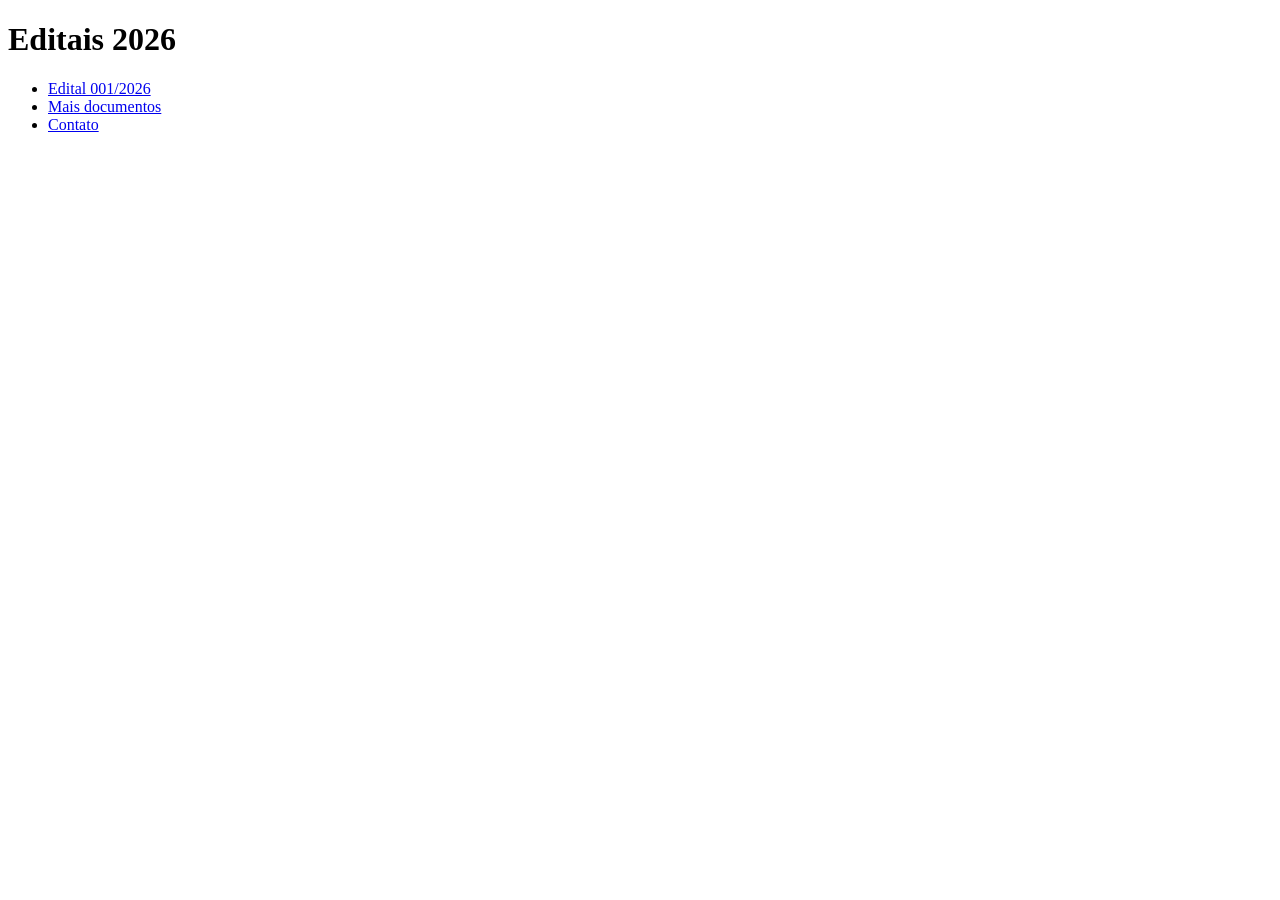
<file: testsite/index.html>
<!DOCTYPE html>
<html>
<head><title>Portal de Licitacoes - Teste</title></head>
<body>
<h1>Editais 2026</h1>
<ul>
  <li><a href="doc1.pdf">Edital 001/2026</a></li>
  <li><a href="page2.html">Mais documentos</a></li>
  <li><a href="mailto:contato@teste.local">Contato</a></li>
</ul>
</body>
</html>
</file>
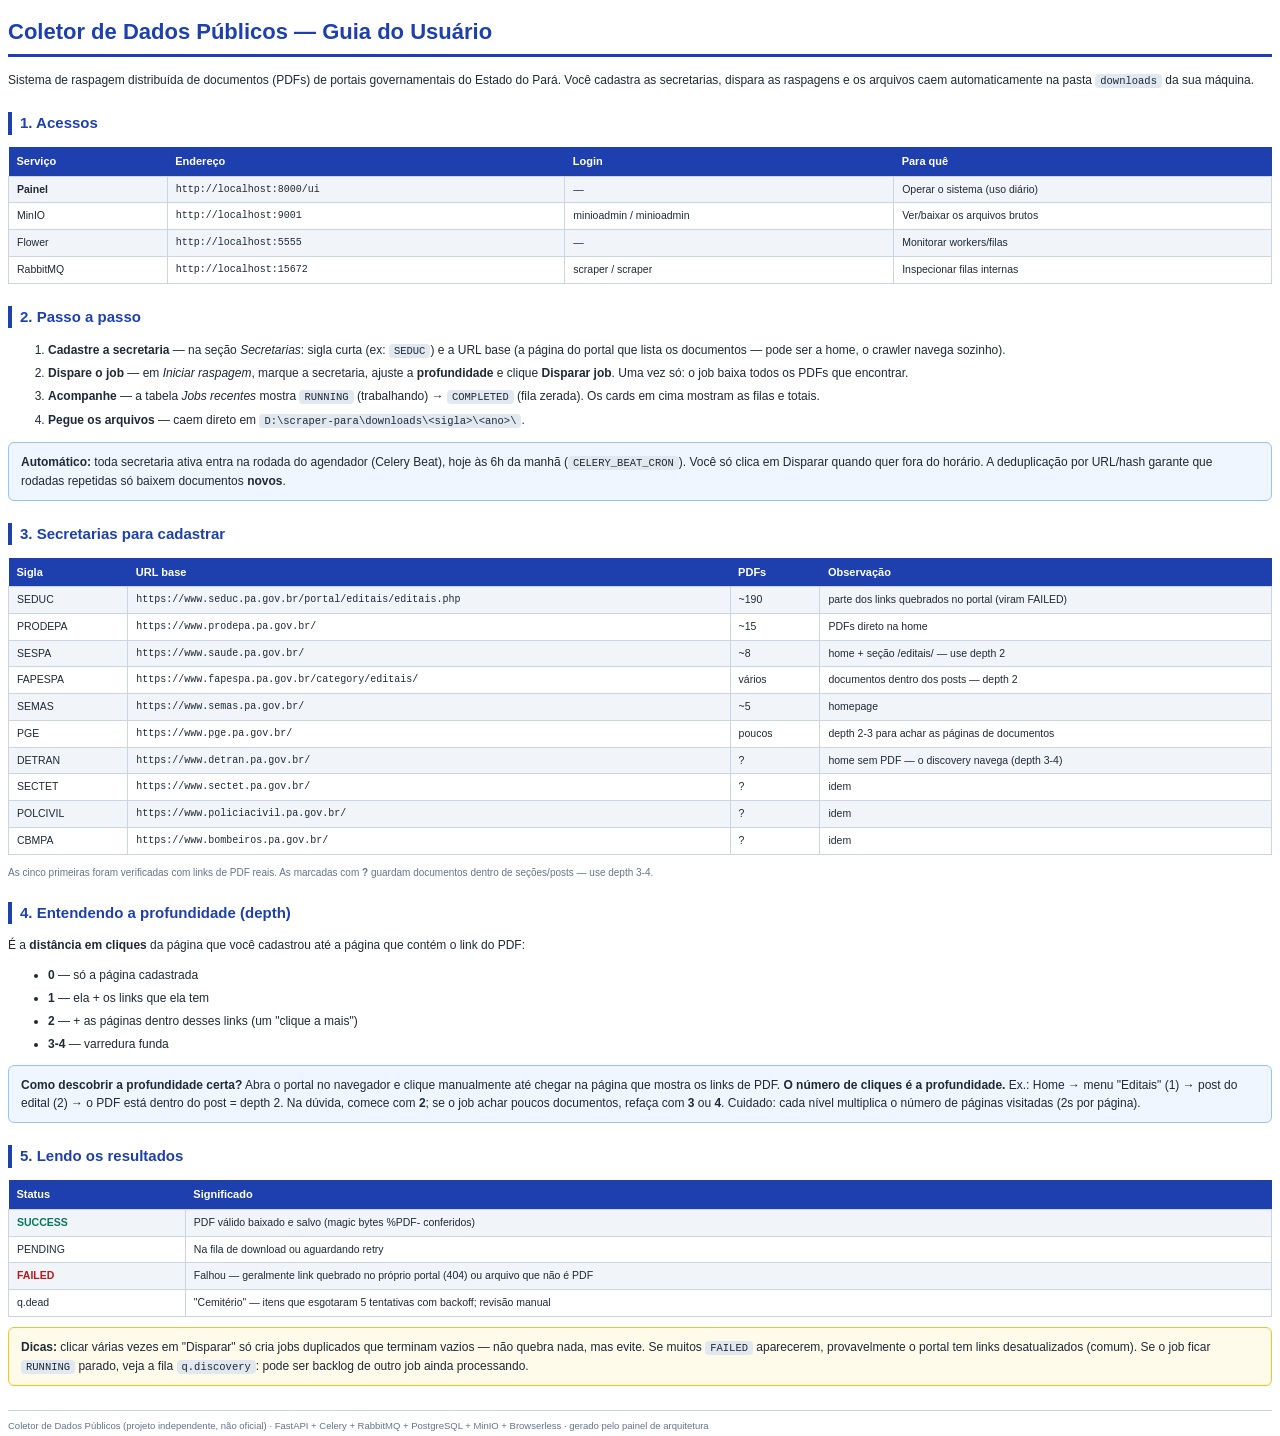
<file: guia.html>
<!DOCTYPE html>
<html lang="pt-BR">
<head>
<meta charset="UTF-8">
<style>
  body { font-family: "Segoe UI", Arial, sans-serif; color: #1f2937; font-size: 12px; line-height: 1.5; }
  h1 { color: #1e40af; font-size: 22px; border-bottom: 3px solid #1e40af; padding-bottom: 6px; }
  h2 { color: #1e40af; font-size: 15px; margin-top: 22px; border-left: 4px solid #1e40af; padding-left: 8px; }
  h3 { font-size: 12.5px; margin-bottom: 4px; }
  table { width: 100%; border-collapse: collapse; margin-top: 8px; }
  th { background: #1e40af; color: #fff; text-align: left; padding: 6px 8px; font-size: 11px; }
  td { border: 1px solid #cbd5e1; padding: 5px 8px; font-size: 10.5px; vertical-align: top; }
  tr:nth-child(even) td { background: #f1f5f9; }
  .mono { font-family: Consolas, monospace; font-size: 10px; }
  .box { background: #eff6ff; border: 1px solid #93c5fd; border-radius: 6px; padding: 10px 12px; margin: 10px 0; }
  .warn { background: #fffbeb; border-color: #fbbf24; }
  ol li, ul li { margin-bottom: 5px; }
  code { background: #e2e8f0; padding: 1px 5px; border-radius: 4px; font-family: Consolas, monospace; font-size: 10.5px; }
  .ok { color: #047857; font-weight: 600; }
  .bad { color: #b91c1c; font-weight: 600; }
  .foot { margin-top: 24px; padding-top: 8px; border-top: 1px solid #cbd5e1; color: #64748b; font-size: 9.5px; }
</style>
</head>
<body>

<h1>Coletor de Dados Públicos — Guia do Usuário</h1>
<p>Sistema de raspagem distribuída de documentos (PDFs) de portais governamentais do Estado do Pará.
Você cadastra as secretarias, dispara as raspagens e os arquivos caem automaticamente na pasta
<code>downloads</code> da sua máquina.</p>

<h2>1. Acessos</h2>
<table>
  <tr><th>Serviço</th><th>Endereço</th><th>Login</th><th>Para quê</th></tr>
  <tr><td><b>Painel</b></td><td class="mono">http://localhost:8000/ui</td><td>—</td><td>Operar o sistema (uso diário)</td></tr>
  <tr><td>MinIO</td><td class="mono">http://localhost:9001</td><td>minioadmin / minioadmin</td><td>Ver/baixar os arquivos brutos</td></tr>
  <tr><td>Flower</td><td class="mono">http://localhost:5555</td><td>—</td><td>Monitorar workers/filas</td></tr>
  <tr><td>RabbitMQ</td><td class="mono">http://localhost:15672</td><td>scraper / scraper</td><td>Inspecionar filas internas</td></tr>
</table>

<h2>2. Passo a passo</h2>
<ol>
  <li><b>Cadastre a secretaria</b> — na seção <i>Secretarias</i>: sigla curta (ex: <code>SEDUC</code>) e a
      URL base (a página do portal que lista os documentos — pode ser a home, o crawler navega sozinho).</li>
  <li><b>Dispare o job</b> — em <i>Iniciar raspagem</i>, marque a secretaria, ajuste a
      <b>profundidade</b> e clique <b>Disparar job</b>. Uma vez só: o job baixa todos os PDFs que encontrar.</li>
  <li><b>Acompanhe</b> — a tabela <i>Jobs recentes</i> mostra <code>RUNNING</code> (trabalhando) →
      <code>COMPLETED</code> (fila zerada). Os cards em cima mostram as filas e totais.</li>
  <li><b>Pegue os arquivos</b> — caem direto em <code>D:\scraper-para\downloads\&lt;sigla&gt;\&lt;ano&gt;\</code>.</li>
</ol>
<div class="box"><b>Automático:</b> toda secretaria ativa entra na rodada do agendador (Celery Beat),
hoje às 6h da manhã (<code>CELERY_BEAT_CRON</code>). Você só clica em Disparar quando quer fora do horário.
A deduplicação por URL/hash garante que rodadas repetidas só baixem documentos <b>novos</b>.</div>

<h2>3. Secretarias para cadastrar</h2>
<table>
  <tr><th>Sigla</th><th>URL base</th><th>PDFs</th><th>Observação</th></tr>
  <tr><td>SEDUC</td><td class="mono">https://www.seduc.pa.gov.br/portal/editais/editais.php</td><td>~190</td><td>parte dos links quebrados no portal (viram FAILED)</td></tr>
  <tr><td>PRODEPA</td><td class="mono">https://www.prodepa.pa.gov.br/</td><td>~15</td><td>PDFs direto na home</td></tr>
  <tr><td>SESPA</td><td class="mono">https://www.saude.pa.gov.br/</td><td>~8</td><td>home + seção /editais/ — use depth 2</td></tr>
  <tr><td>FAPESPA</td><td class="mono">https://www.fapespa.pa.gov.br/category/editais/</td><td>vários</td><td>documentos dentro dos posts — depth 2</td></tr>
  <tr><td>SEMAS</td><td class="mono">https://www.semas.pa.gov.br/</td><td>~5</td><td>homepage</td></tr>
  <tr><td>PGE</td><td class="mono">https://www.pge.pa.gov.br/</td><td>poucos</td><td>depth 2-3 para achar as páginas de documentos</td></tr>
  <tr><td>DETRAN</td><td class="mono">https://www.detran.pa.gov.br/</td><td>?</td><td>home sem PDF — o discovery navega (depth 3-4)</td></tr>
  <tr><td>SECTET</td><td class="mono">https://www.sectet.pa.gov.br/</td><td>?</td><td>idem</td></tr>
  <tr><td>POLCIVIL</td><td class="mono">https://www.policiacivil.pa.gov.br/</td><td>?</td><td>idem</td></tr>
  <tr><td>CBMPA</td><td class="mono">https://www.bombeiros.pa.gov.br/</td><td>?</td><td>idem</td></tr>
</table>
<p style="font-size:10px;color:#64748b">As cinco primeiras foram verificadas com links de PDF reais.
As marcadas com <b>?</b> guardam documentos dentro de seções/posts — use depth 3-4.</p>

<h2>4. Entendendo a profundidade (depth)</h2>
<p>É a <b>distância em cliques</b> da página que você cadastrou até a página que contém o link do PDF:</p>
<ul>
  <li><b>0</b> — só a página cadastrada</li>
  <li><b>1</b> — ela + os links que ela tem</li>
  <li><b>2</b> — + as páginas dentro desses links (um "clique a mais")</li>
  <li><b>3-4</b> — varredura funda</li>
</ul>
<div class="box"><b>Como descobrir a profundidade certa?</b> Abra o portal no navegador e clique manualmente
até chegar na página que mostra os links de PDF. <b>O número de cliques é a profundidade.</b>
Ex.: Home → menu "Editais" (1) → post do edital (2) → o PDF está dentro do post = depth 2.
Na dúvida, comece com <b>2</b>; se o job achar poucos documentos, refaça com <b>3</b> ou <b>4</b>.
Cuidado: cada nível multiplica o número de páginas visitadas (2s por página).</div>

<h2>5. Lendo os resultados</h2>
<table>
  <tr><th>Status</th><th>Significado</th></tr>
  <tr><td><span class="ok">SUCCESS</span></td><td>PDF válido baixado e salvo (magic bytes %PDF- conferidos)</td></tr>
  <tr><td>PENDING</td><td>Na fila de download ou aguardando retry</td></tr>
  <tr><td><span class="bad">FAILED</span></td><td>Falhou — geralmente link quebrado no próprio portal (404) ou arquivo que não é PDF</td></tr>
  <tr><td>q.dead</td><td>"Cemitério" — itens que esgotaram 5 tentativas com backoff; revisão manual</td></tr>
</table>
<div class="box warn"><b>Dicas:</b> clicar várias vezes em "Disparar" só cria jobs duplicados que terminam
vazios — não quebra nada, mas evite. Se muitos <code>FAILED</code> aparecerem, provavelmente o portal tem
links desatualizados (comum). Se o job ficar <code>RUNNING</code> parado, veja a fila <code>q.discovery</code>:
pode ser backlog de outro job ainda processando.</div>

<div class="foot">Coletor de Dados Públicos (projeto independente, não oficial) · FastAPI + Celery + RabbitMQ + PostgreSQL + MinIO + Browserless · gerado pelo painel de arquitetura</div>

</body>
</html>
</file>
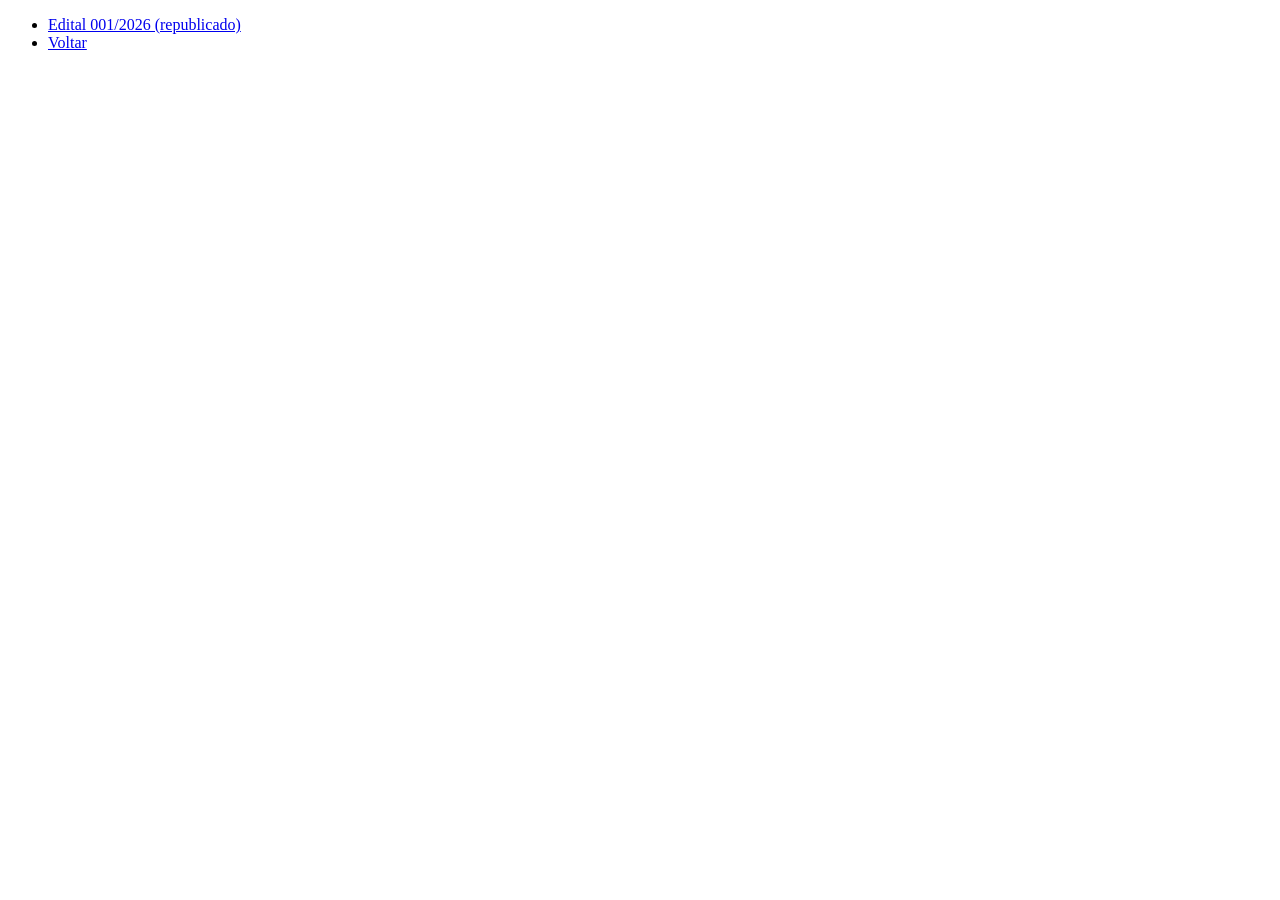
<file: testsite/page2.html>
<!DOCTYPE html>
<html>
<head><title>Documentos extras</title></head>
<body>
<ul>
  <li><a href="doc2.pdf">Edital 001/2026 (republicado)</a></li>
  <li><a href="index.html">Voltar</a></li>
</ul>
</body>
</html>
</file>
